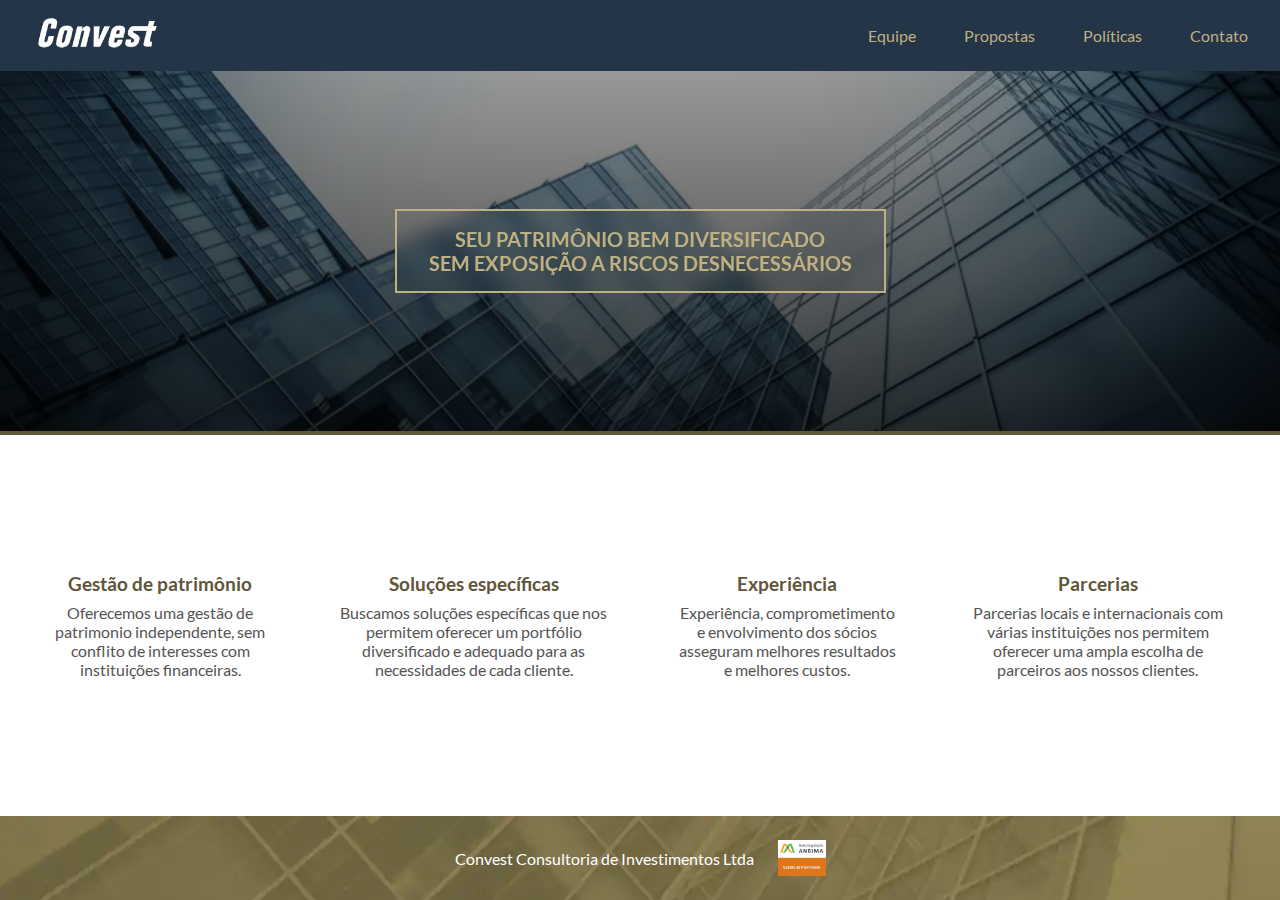
<file: index.html>
<!DOCTYPE html>
<html lang="pt-BR">

<head>
    <meta charset="UTF-8">
    <meta name="viewport" content="width=device-width, initial-scale=1.0">
    <title>Convest - Resultados com Transparência</title>
    <link rel="icon" type="image/x-icon" href="./assets/icone.ico">
    <link rel="stylesheet" href="style.css">
    <link rel="preload" fetchpriority="high" as="image" href="./assets/hero.webp" type="image/webp">
</head>

<body>
    <nav>
        <a href="/"><img class="logo" src="./assets/logo.webp" width="131.4px" height="36px" alt="logo"></a>
        <i><img alt="menu" src="./assets/menu.svg" width="28px" height="32px"/></i>
        <div>
            <a href="/equipe.html">Equipe</a>
            <a href="/propostas.html">Propostas</a>
            <a href="/politicas.html">Políticas</a>
            <a href="/contato.html">Contato</a>
        </div>
    </nav>
    <section id="inicial" class="hero">
        <h1 class="golden-border">
            SEU PATRIMÔNIO BEM DIVERSIFICADO <br /> SEM EXPOSIÇÃO A RISCOS DESNECESSÁRIOS
        </h1>
    </section>
    <main class="inicial">
        <div>
            <h2>Gestão de patrimônio</h2>
            <p>
                Oferecemos uma gestão de patrimonio
                independente, sem conflito de interesses
                com instituições financeiras.
            </p>
        </div>
        <div>
            <h2>Soluções específicas</h2>
            <p>
                Buscamos soluções específicas que nos permitem oferecer um portfólio diversificado e adequado para as
                necessidades de cada cliente.
            </p>
        </div>
        <div>
            <h2>Experiência</h2>
            <p>
                Experiência, comprometimento
                e envolvimento dos sócios
                asseguram melhores resultados
                e melhores custos.
            </p>
        </div>
        <div>
            <h2>Parcerias</h2>
            <p>
                Parcerias locais e internacionais com várias instituições nos permitem oferecer uma ampla escolha de
                parceiros aos nossos clientes.
            </p>
        </div>
    </main>
    <footer>
        <span>Convest Consultoria de Investimentos Ltda</span>
        <img src="./assets/seloanbima.webp" width="48px" height="36px" alt="selo">
    </footer>
</body>
<script src="main.js"></script>
</html>
</file>
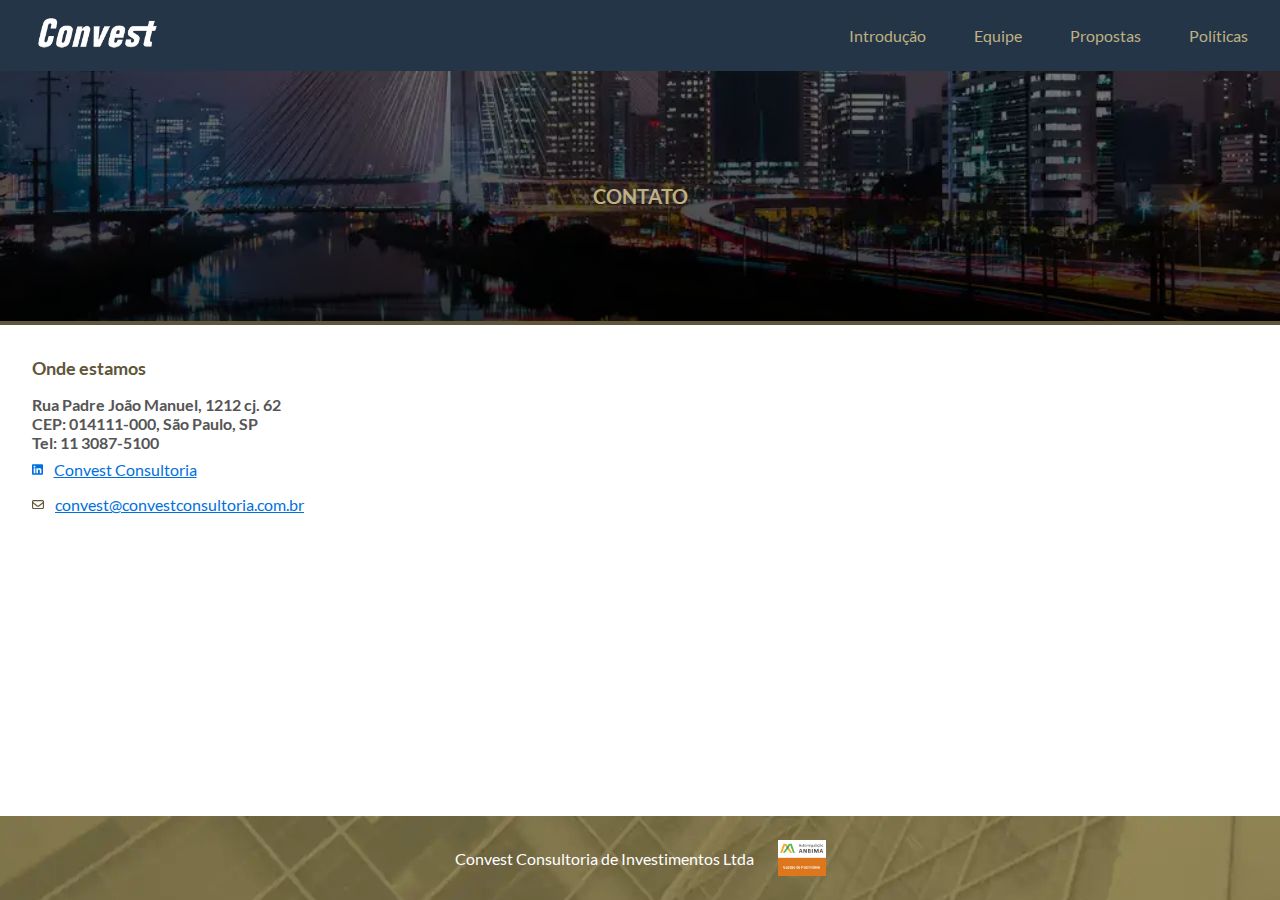
<file: contato.html>
<!DOCTYPE html>
<html lang="pt-BR">

<head>
    <meta charset="UTF-8">
    <meta name="viewport" content="width=device-width, initial-scale=1.0">
    <title>Contato - Convest</title>
    <link rel="icon" type="image/x-icon" href="./assets/icone.ico">
    <link rel="stylesheet" href="style.css">
    <link rel="preload" fetchpriority="high" as="image" href="./assets/contato.webp" type="image/webp">
</head>

<body>
    <nav>
        <a href="/"><img class="logo" src="./assets/logo.webp" width="131.4px" height="36px" alt="logo"></a>
        <i><img alt="menu" src="./assets/menu.svg" width="28px" height="32px"/></i>
        <div>
            <a href="/index.html">Introdução</a>
            <a href="/equipe.html">Equipe</a>
            <a href="/propostas.html">Propostas</a>
            <a href="/politicas.html">Políticas</a>
        </div>
    </nav>
    <section id="contato" class="hero">
        <h1>CONTATO</h1>
    </section>
    <main class="contato">
        <div>
            <h2>Onde estamos</h2>
            <h3>Rua Padre João Manuel, 1212 cj. 62</h3>
            <h3>CEP: 014111-000, São Paulo, SP</h3>
            <h3>Tel: 11 3087-5100</h3>
            <span>
                <i><img alt="menu" src="./assets/linkedin.svg" width="10.5px" height="13px"/></i>
                <a class="links-contato" target="_blank"
                    href="https://www.linkedin.com/company/convest-consultoria/">Convest Consultoria</a>
            </span>
            <span>
                <i><img alt="menu" src="./assets/envelope.svg" width="12px" height="13px"/></i>
                <a class="links-contato"
                    href="mailto:convest@convestconsultoria.com.br">convest@convestconsultoria.com.br</a>
            </span>
        </div>
        <iframe
            title="googleMaps"
            src="https://www.google.com/maps/embed?pb=!1m18!1m12!1m3!1d3657.045786994088!2d-46.67035782466975!3d-23.566798978796122!2m3!1f0!2f0!3f0!3m2!1i1024!2i768!4f13.1!3m3!1m2!1s0x94ce59d6fde8a79f%3A0x7745dd7fc89e793!2sConvest%20Consultoria%20de%20Investimentos!5e0!3m2!1spt-BR!2sbr!4v1723127796037!5m2!1spt-BR!2sbr"
            height="220" style="border:0; width:100%; " allowfullscreen="" loading="lazy"
            referrerpolicy="no-referrer-when-downgrade">
        </iframe>
    </main>
    <footer>
        <span>Convest Consultoria de Investimentos Ltda</span>
        <img src="./assets/seloanbima.webp" width="48px" height="36px" alt="selo">
    </footer>
</body>
<script src="main.js"></script>
</html>
</file>
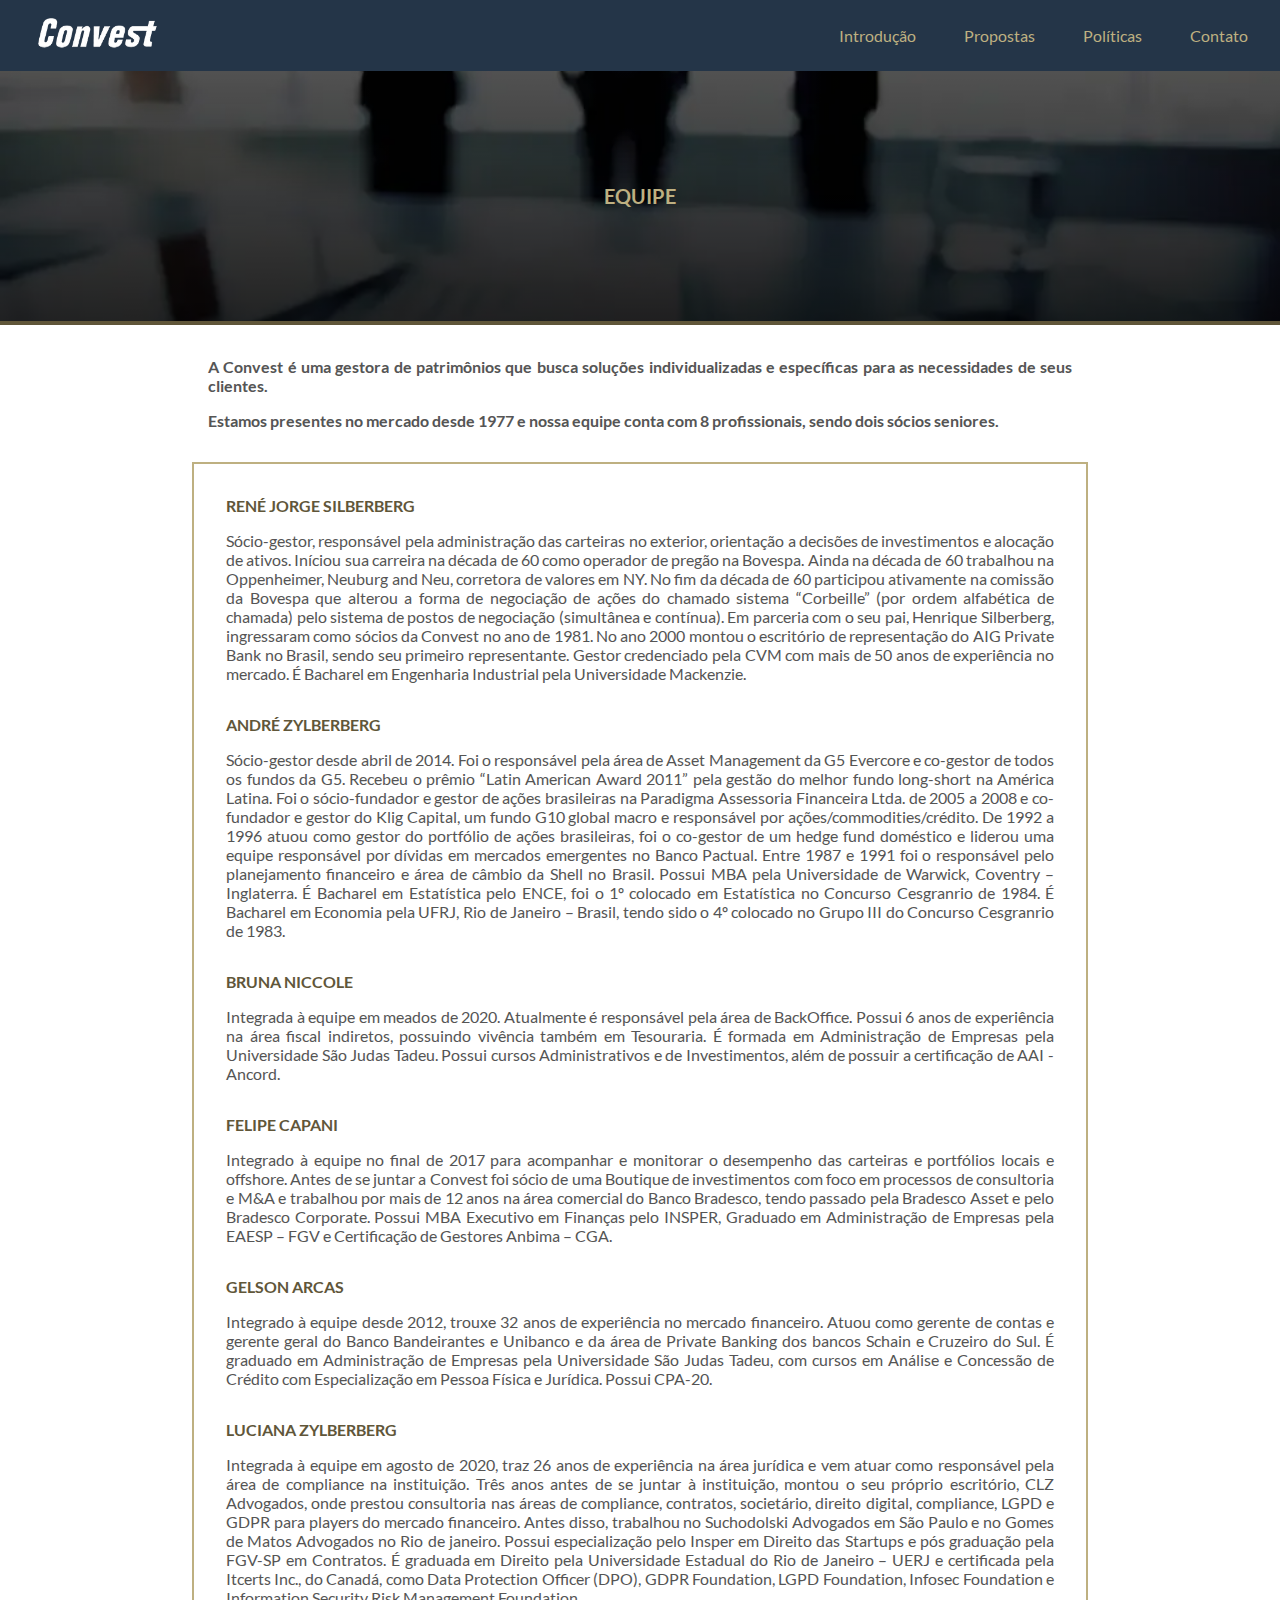
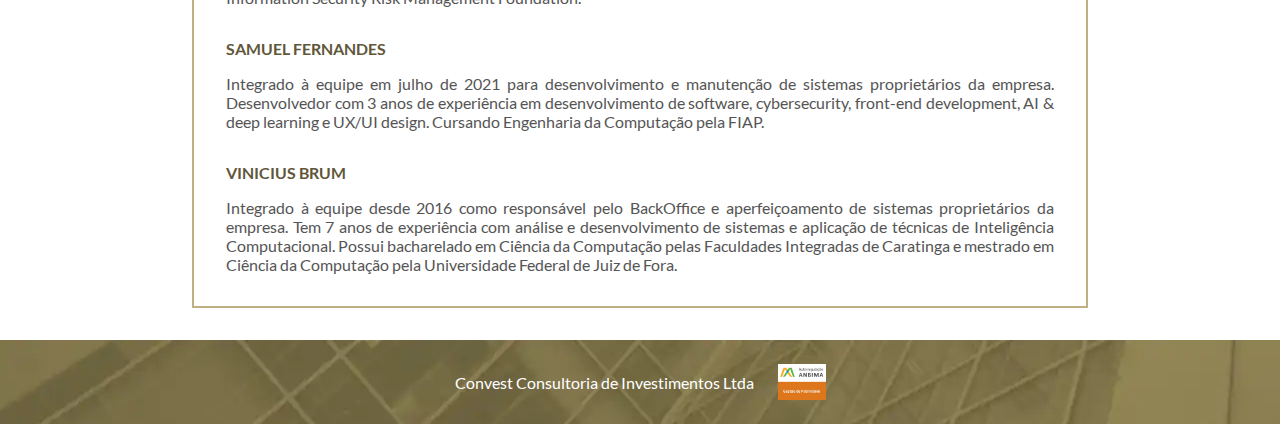
<file: equipe.html>
<!DOCTYPE html>
<html lang="pt-BR">

<head>
    <meta charset="UTF-8">
    <meta name="viewport" content="width=device-width, initial-scale=1.0">
    <title>Equipe - Convest</title>
    <link rel="icon" type="image/x-icon" href="./assets/icone.ico">
    <link rel="stylesheet" href="style.css">
    <link rel="preload" fetchpriority="high" as="image" href="./assets/equipe.webp" type="image/webp">
</head>

<body>
    <nav>
        <a href="/"><img class="logo" src="./assets/logo.webp" width="131.4px" height="36px" alt="logo"></a>
        <i><img alt="menu" src="./assets/menu.svg" width="28px" height="32px"/></i>
        <div>
            <a href="/index.html">Introdução</a>
            <a href="/propostas.html">Propostas</a>
            <a href="/politicas.html">Políticas</a>
            <a href="/contato.html">Contato</a>
        </div>
    </nav>
    <section id="equipe" class="hero">
        <h1>EQUIPE</h1>
    </section>
    <main class="equipe">
        <div class="info">
            <span>
                A Convest é uma gestora de patrimônios que busca soluções
                individualizadas e específicas para as necessidades de seus clientes.
            </span>
            <span>
                Estamos presentes no mercado desde 1977 e nossa equipe conta com 8 profissionais, sendo dois sócios seniores.
            </span>
        </div>
        <div class="equipe golden-border">
            <div>
                <h2>RENÉ JORGE SILBERBERG</h2>
                <p>Sócio-gestor, responsável pela administração das carteiras no exterior, orientação a decisões de
                    investimentos e alocação de ativos. Iníciou sua carreira na década de 60 como operador de pregão
                    na
                    Bovespa. Ainda na década de 60 trabalhou na Oppenheimer, Neuburg and Neu, corretora de valores
                    em
                    NY. No fim da década de 60 participou ativamente na comissão da Bovespa que alterou a forma de
                    negociação de ações do chamado sistema “Corbeille” (por ordem alfabética de chamada) pelo
                    sistema de
                    postos de negociação (simultânea e contínua). Em parceria com o seu pai, Henrique Silberberg,
                    ingressaram como sócios da Convest no ano de 1981. No ano 2000 montou o escritório de
                    representação
                    do AIG Private Bank no Brasil, sendo seu primeiro representante. Gestor credenciado pela CVM com
                    mais de 50 anos de experiência no mercado. É Bacharel em Engenharia Industrial pela Universidade
                    Mackenzie.</p>
            </div>
            <div>
                <h2>ANDRÉ ZYLBERBERG</h2>
                <p>Sócio-gestor desde abril de 2014. Foi o responsável pela área de Asset Management da G5 Evercore
                    e
                    co-gestor de todos os fundos da G5. Recebeu o prêmio “Latin American Award 2011” pela gestão do
                    melhor fundo long-short na América Latina. Foi o sócio-fundador e gestor de ações brasileiras na
                    Paradigma Assessoria Financeira Ltda. de 2005 a 2008 e co-fundador e gestor do Klig Capital, um
                    fundo G10 global macro e responsável por ações/commodities/crédito. De 1992 a 1996 atuou como
                    gestor
                    do portfólio de ações brasileiras, foi o co-gestor de um hedge fund doméstico e liderou uma
                    equipe
                    responsável por dívidas em mercados emergentes no Banco Pactual. Entre 1987 e 1991 foi o
                    responsável
                    pelo planejamento financeiro e área de câmbio da Shell no Brasil. Possui MBA pela Universidade
                    de
                    Warwick, Coventry – Inglaterra. É Bacharel em Estatística pelo ENCE, foi o 1º colocado em
                    Estatística no Concurso Cesgranrio de 1984. É Bacharel em Economia pela UFRJ, Rio de Janeiro –
                    Brasil, tendo sido o 4º colocado no Grupo III do Concurso Cesgranrio de 1983.</p>
            </div>
            <div>
                <h2>BRUNA NICCOLE</h2>
                <p>Integrada à equipe em meados de 2020. Atualmente é responsável pela área de BackOffice. Possui 6
                    anos
                    de experiência na área fiscal indiretos, possuindo vivência também em Tesouraria. É formada em
                    Administração de Empresas pela Universidade São Judas Tadeu. Possui cursos Administrativos e de
                    Investimentos, além de possuir a certificação de AAI - Ancord.</p>
            </div>
            <div>
                <h2>FELIPE CAPANI</h2>
                <p>Integrado à equipe no final de 2017 para acompanhar e monitorar o desempenho das carteiras e
                    portfólios locais e offshore. Antes de se juntar a Convest foi sócio de uma Boutique de
                    investimentos com foco em processos de consultoria e M&A e trabalhou por mais de 12 anos na área
                    comercial do Banco Bradesco, tendo passado pela Bradesco Asset e pelo Bradesco Corporate. Possui
                    MBA
                    Executivo em Finanças pelo INSPER, Graduado em Administração de Empresas pela EAESP – FGV e
                    Certificação de Gestores Anbima – CGA.</p>
            </div>
            <div>
                <h2>GELSON ARCAS</h2>
                <p>Integrado à equipe desde 2012, trouxe 32 anos de experiência no mercado financeiro. Atuou como
                    gerente de contas e gerente geral do Banco Bandeirantes e Unibanco e da área de Private Banking
                    dos
                    bancos Schain e Cruzeiro do Sul. É graduado em Administração de Empresas pela Universidade São
                    Judas
                    Tadeu, com cursos em Análise e Concessão de Crédito com Especialização em Pessoa Física e
                    Jurídica.
                    Possui CPA-20.</p>
            </div>
            <div>
                <h2>LUCIANA ZYLBERBERG</h2>
                <p>Integrada à equipe em agosto de 2020, traz 26 anos de experiência na área jurídica e vem atuar
                    como
                    responsável pela área de compliance na instituição. Três anos antes de se juntar à instituição,
                    montou o seu próprio escritório, CLZ Advogados, onde prestou consultoria nas áreas de
                    compliance,
                    contratos, societário, direito digital, compliance, LGPD e GDPR para players do mercado
                    financeiro.
                    Antes disso, trabalhou no Suchodolski Advogados em São Paulo e no Gomes de Matos Advogados no
                    Rio de
                    janeiro. Possui especialização pelo Insper em Direito das Startups e pós graduação pela FGV-SP
                    em
                    Contratos. É graduada em Direito pela Universidade Estadual do Rio de Janeiro – UERJ e
                    certificada
                    pela Itcerts Inc., do Canadá, como Data Protection Officer (DPO), GDPR Foundation, LGPD
                    Foundation,
                    Infosec Foundation e Information Security Risk Management Foundation.</p>
            </div>
            <div>
                <h2>SAMUEL FERNANDES</h2>
                <p>Integrado à equipe em julho de 2021 para desenvolvimento e manutenção de sistemas proprietários
                    da
                    empresa. Desenvolvedor com 3 anos de experiência em desenvolvimento de software, cybersecurity,
                    front-end development, AI & deep learning e UX/UI design. Cursando Engenharia da Computação pela
                    FIAP.</p>
            </div>
            <div>
                <h2>VINICIUS BRUM</h2>
                <p>Integrado à equipe desde 2016 como responsável pelo BackOffice e aperfeiçoamento de sistemas
                    proprietários da empresa. Tem 7 anos de experiência com análise e desenvolvimento de sistemas e
                    aplicação de técnicas de Inteligência Computacional. Possui bacharelado em Ciência da Computação
                    pelas Faculdades Integradas de Caratinga e mestrado em Ciência da Computação pela Universidade
                    Federal de Juiz de Fora.</p>
            </div>
        </div>
    </main>
    <footer>
        <span>Convest Consultoria de Investimentos Ltda</span>
        <img src="./assets/seloanbima.webp" width="48px" height="36px" alt="selo">
    </footer>
</body>
<script src="main.js"></script>
</html>
</file>
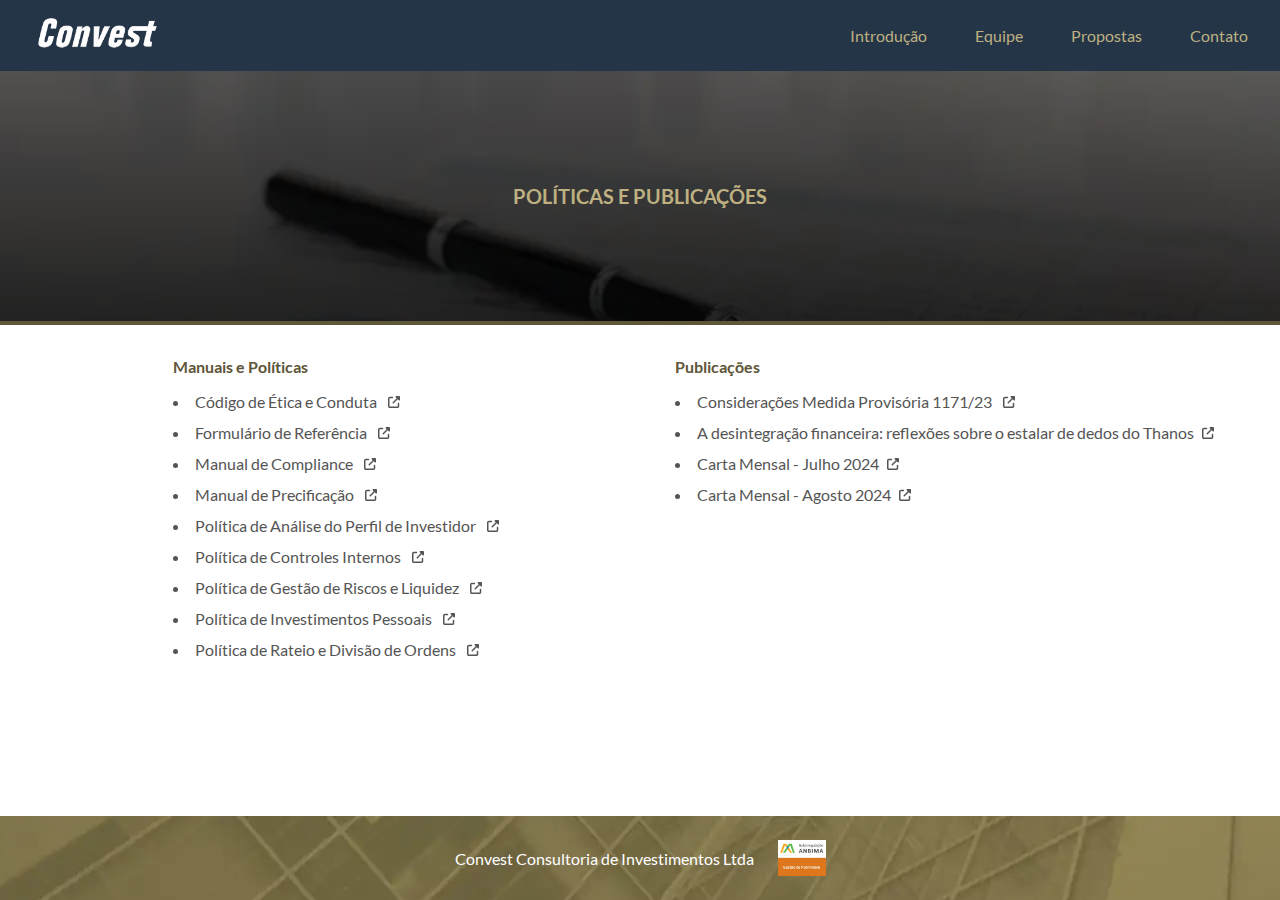
<file: politicas.html>
<!DOCTYPE html>
<html lang="pt-BR">

<head>
    <meta charset="UTF-8">
    <meta name="viewport" content="width=device-width, initial-scale=1.0">
    <title>Políticas e Publicações - Convest</title>
    <link rel="icon" type="image/x-icon" href="./assets/icone.ico">
    <link rel="stylesheet" href="style.css">
    <link rel="preload" fetchpriority="high" as="image" href="./assets/politicas.webp" type="image/webp">
</head>

<body>
    <nav>
        <a href="/"><img class="logo" src="./assets/logo.webp" width="131.4px" height="36px" alt="logo"></a>
        <i><img alt="menu" src="./assets/menu.svg" width="28px" height="32px" /></i>
        <div>
            <a href="/index.html">Introdução</a>
            <a href="/equipe.html">Equipe</a>
            <a href="/propostas.html">Propostas</a>
            <a href="/contato.html">Contato</a>
        </div>
    </nav>
    <section id="politicas" class="hero">
        <h1>POLÍTICAS E PUBLICAÇÕES</h1>
    </section>
    <main class="politicas">
        <div>
            <h2>Manuais e Políticas</h2>
            <ul>
                <li><a target="_blank" href="./assets/materiais/codigo-etica-conduta.pdf">
                        Código de Ética e Conduta <i><img src="./assets/share.svg" alt="Código de Ética e Conduta"
                                width="12px" height="12px"></i></a></li>
                <li><a target="_blank" href="./assets/materiais/formulario-referencia.pdf">
                        Formulário de Referência <i><img src="./assets/share.svg" alt="Formulário de Referência"
                                width="12px" height="12px"></i></a></li>
                <li><a target="_blank" href="./assets/materiais/manual-compliance.pdf">
                        Manual de Compliance <i><img src="./assets/share.svg" alt="Manual de Compliance" width="12px"
                                height="12px"></i></a>
                </li>
                <li><a target="_blank" href="./assets/materiais/manual-aprecamento.pdf">
                        Manual de Precificação <i><img src="./assets/share.svg" alt="Manual de Precificação"
                                width="12px" height="12px"></i></a></li>
                <li><a target="_blank" href="./assets/materiais/politica-analise-perfil-investidor.pdf">
                        Política de Análise do Perfil de Investidor <i><img src="./assets/share.svg"
                                alt="Política de Análise do Perfil de Investidor" width="12px" height="12px"></i></a>
                </li>
                <li><a target="_blank" href="./assets/materiais/politica-controles-internos.pdf">
                        Política de Controles Internos <i><img src="./assets/share.svg"
                                alt="Política de Controles Internos" width="12px" height="12px"></i></a></li>
                <li><a target="_blank" href="./assets/materiais/politica-gestao-riscos-liquidez.pdf">
                        Política de Gestão de Riscos e Liquidez <i><img src="./assets/share.svg"
                                alt="Política de Gestão de Riscos e Liquidez" width="12px" height="12px"></i></a></li>
                <li><a target="_blank" href="./assets/materiais/politica-investimentos-pessoais.pdf">
                        Política de Investimentos Pessoais <i><img src="./assets/share.svg"
                                alt="Política de Investimentos Pessoais" width="12px" height="12px"></i></a></li>
                <li><a target="_blank" href="./assets/materiais/politica-rateio-ordens.pdf">
                        Política de Rateio e Divisão de Ordens <i><img src="./assets/share.svg"
                                alt="Política de Rateio e Divisão de Ordens" width="12px" height="12px"></i></a></li>
            </ul>
        </div>
        <div>
            <h2>Publicações</h2>
            <ul>
                <li><a target="_blank" href="./assets/materiais/consideracoes-medida-provisoria-1171-23.pdf">
                        Considerações Medida Provisória 1171/23 <i><img src="./assets/share.svg"
                                alt="Considerações Medida Provisória 1171/23" width="12px" height="12px"></i></a></li>
                <li><a target="_blank"
                        href="https://www.linkedin.com/pulse/desintegra%C3%A7%C3%A3o-financeira-reflex%C3%B5es-sobre-o-estalar-gyvve/?trackingId=9kbtC2TLGlxhJNnM18yJWQ%3D%3D">A
                        desintegração financeira: reflexões sobre o estalar de dedos do Thanos<i><img
                                src="./assets/share.svg" alt="A
                        desintegração financeira: reflexões sobre o estalar de dedos do Thanos" width="12px"
                                height="12px"></i></a></li>
                <li><a target="_blank"
                        href="https://www.linkedin.com/pulse/carta-mensal-julho-2024-convest-consultoria-mheff/">Carta
                        Mensal - Julho 2024<i><img src="./assets/share.svg" alt="Carta
                        Mensal - Julho 2024" width="12px" height="12px"></i></a>
                </li>
                <li><a target="_blank"
                        href="https://www.linkedin.com/pulse/carta-mensal-agosto-2024-convest-consultoria-sxrif/">Carta
                        Mensal - Agosto 2024<i><img src="./assets/share.svg" alt="Carta
                        Mensal - Agosto 2024" width="12px" height="12px"></i></a>
                </li>
            </ul>
        </div>
    </main>
    <footer>
        <span>Convest Consultoria de Investimentos Ltda</span>
        <img src="./assets/seloanbima.webp" width="48px" height="36px" alt="selo">
    </footer>
</body>
<script src="main.js"></script>
</html>
</file>
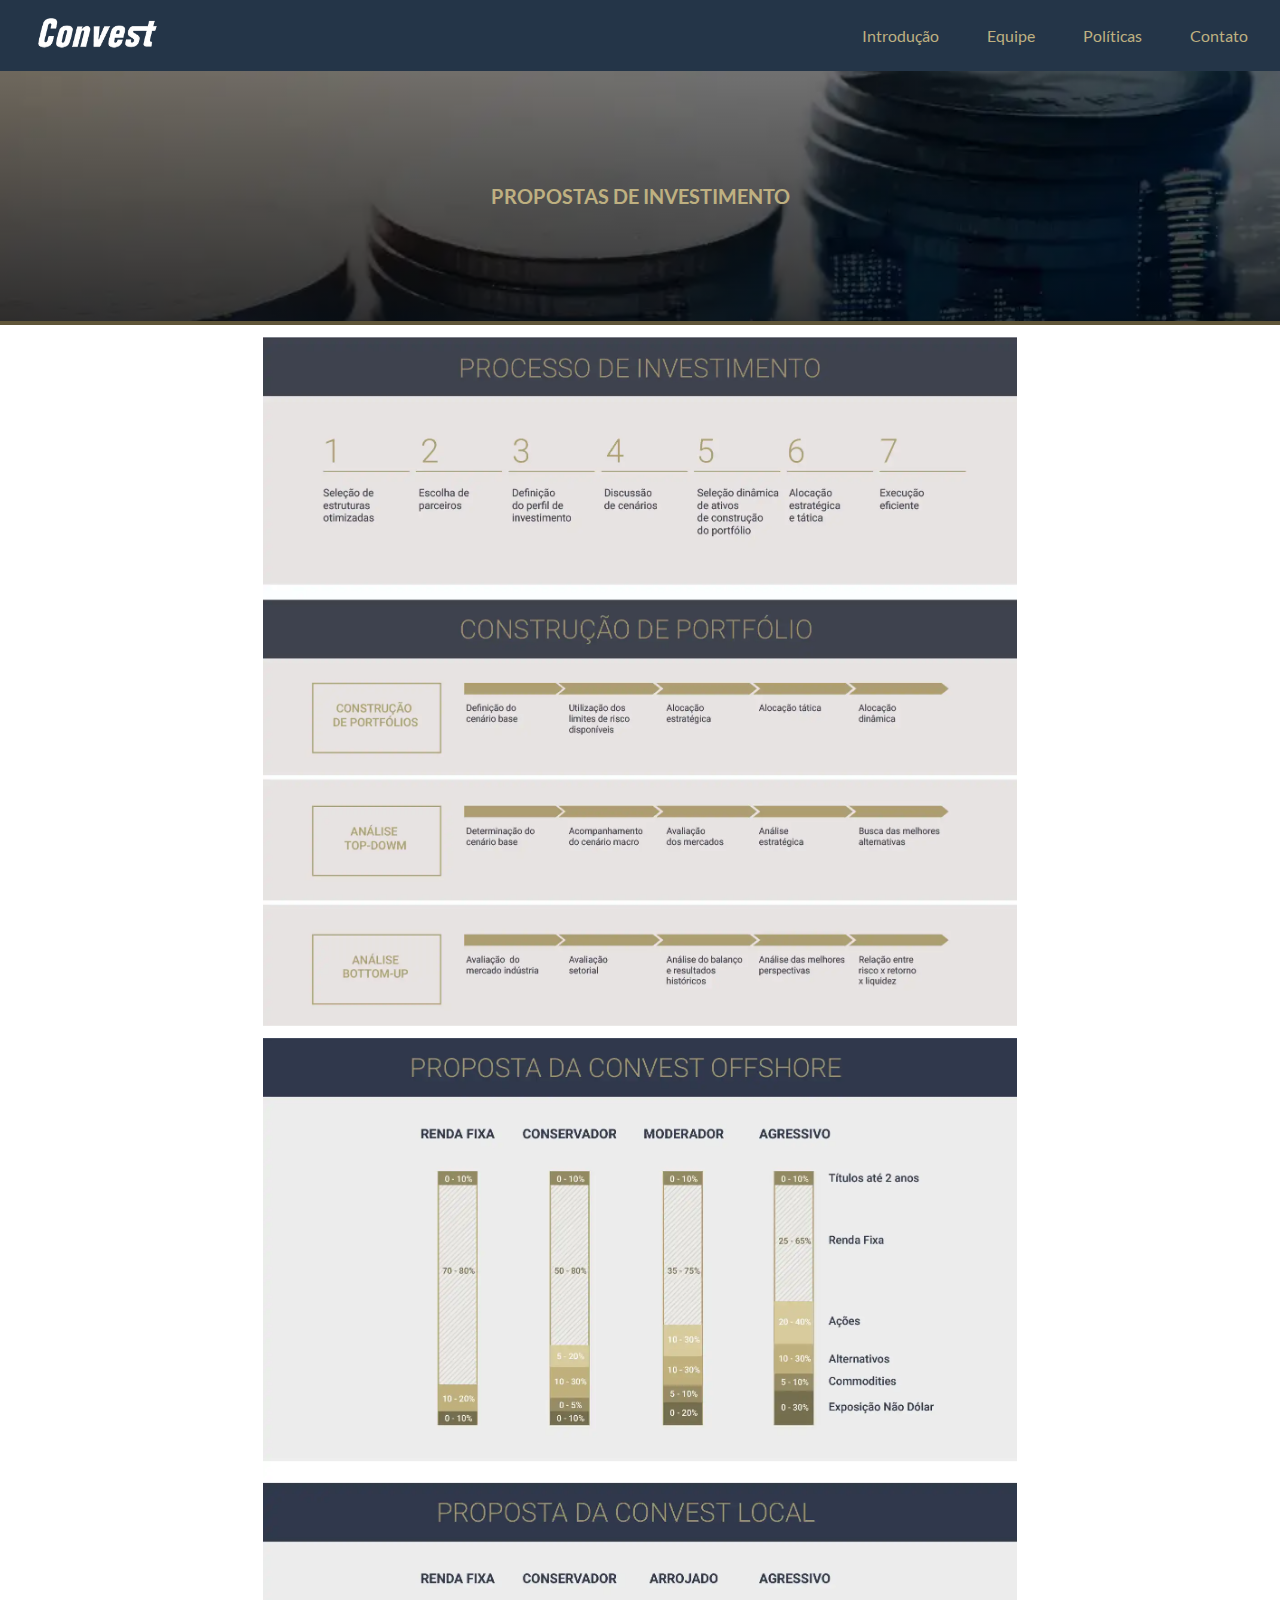
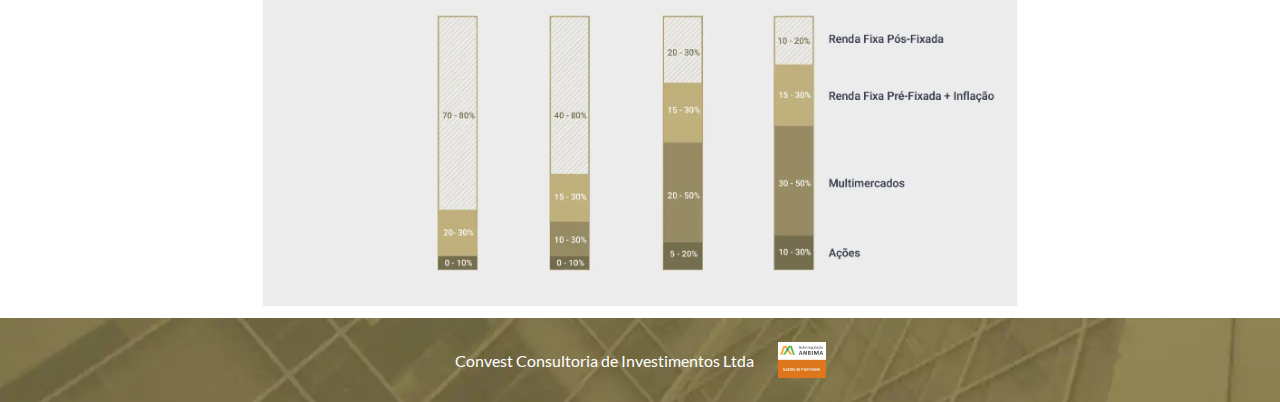
<file: propostas.html>
<!DOCTYPE html>
<html lang="pt-BR">

<head>
    <meta charset="UTF-8">
    <meta name="viewport" content="width=device-width, initial-scale=1.0">
    <title>Nossas Propostas - Convest</title>
    <link rel="icon" type="image/x-icon" href="./assets/icone.ico">
    <link rel="stylesheet" href="style.css">
    <link rel="preload" fetchpriority="high" as="image" href="./assets/propostas.webp" type="image/webp">
    <link rel="preload" fetchpriority="high" as="image" href="./assets/propprocesso.webp" type="image/webp">
    <link rel="preload" fetchpriority="high" as="image" href="./assets/propalocacao.webp" type="image/webp">
</head>

<body>
    <nav>
        <a href="/"><img class="logo" src="./assets/logo.webp" width="131.4px" height="36px" alt="logo"></a>
        <i><img alt="menu" src="./assets/menu.svg" width="28px" height="32px"/></i>
        <div>
            <a href="/index.html">Introdução</a>
            <a href="/equipe.html">Equipe</a>
            <a href="/politicas.html">Políticas</a>
            <a href="/contato.html">Contato</a>
        </div>
    </nav>
    <section id="propostas" class="hero">
        <h1>PROPOSTAS DE INVESTIMENTO</h1>
    </section>
    <main class="propostas">
        <img src="./assets/propprocesso.webp" alt="">
        <img src="./assets/propalocacao.webp" alt="">
    </main>
    <footer>
        <span>Convest Consultoria de Investimentos Ltda</span>
        <img src="./assets/seloanbima.webp" width="48px" height="36px" alt="selo">
    </footer>
</body>
<script src="main.js"></script>
</html>
</file>
<file: style.css>
:root {
    --azul: #0070E0;
    --azul-escuro: #243548;
    --branco: #FFFFFF;
    --cinza: #555555;
    --dourado: #BEB081;
    --dourado-escuro: #605639;

    --border: var(--dourado);
    --footer-txt: var(--branco);
    --links: var(--azul);
    --main-border: var(--dourado-escuro);
    --navbar-bg: var(--azul-escuro);
    --navbar-links: var(--dourado);
    --titulo-princ: var(--dourado);
    --titulo-sec: var(--dourado-escuro);
    --txt-base: var(--cinza);
}

@font-face {
    font-family: 'Lato';
    src: url('./assets/fonts/Lato-Regular.ttf');
    font-weight: 400;
    font-display: swap;
}

@font-face {
    font-family: 'Lato';
    src: url('./assets/fonts/Lato-Black.ttf');
    font-weight: 900;
    font-display: swap;
}

@font-face {
    font-family: 'Lato';
    src: url('./assets/fonts/Lato-Bold.ttf');
    font-weight: 700;
    font-display: swap;
}

@font-face {
    font-family: 'Lato';
    src: url('./assets/fonts/Lato-Light.ttf');
    font-weight: 300;
    font-display: swap;
}

@font-face {
    font-family: 'Lato';
    src: url('./assets/fonts/Lato-Thin.ttf');
    font-weight: 100;
    font-display: swap;
}

* {
    margin: 0;
    padding: 0;
    box-sizing: border-box;
    font-family: "Lato", Verdana, Geneva, Tahoma, sans-serif;
    font-size: 12px;
    color: var(--txt-base);
}

body {
    /*Primeiro min-height serve como fallback para caso os restantes não funcionem*/
    min-height: 100%;
    min-height: 100vh;
    min-height: 100dvh;
    display: flex;
    flex-direction: column;
}

nav {
    padding-block: 1rem;
    background-color: var(--navbar-bg);
    display: flex;
    justify-content: center;
    position: relative;
}


nav i {
    position: absolute;
    right: 32px;
    top: calc(50% - 16px);
}

nav div {
    position: absolute;
    top: 100%;
    width: 100%;
    align-items: center;
    display: flex;
    gap: 1rem;
    flex-direction: column;
    overflow: hidden;
    /* Necessário para menu mobile */
    background-color: var(--navbar-bg);
}

.closed {
    height: 0;
}

nav div a {
    text-decoration: none;
    display: none;
    font-size: medium;
    color: var(--navbar-links);
}

nav div a:last-of-type {
    margin-bottom: 2rem;
}

h1 {
    color: var(--titulo-princ);
    text-align: center;
    font-weight: bold;
    font-size: medium;
}

h2 {
    color: var(--titulo-sec);
    font-size: medium;
    font-weight: bold;
}

.golden-border {
    border: 2px solid var(--border);
    padding: 1rem 2rem;
}

.hero {
    height: 150px;
    background-position: center;
    display: grid;
    place-items: center;
    background-size: cover;
}

section#inicial {
    background-image: linear-gradient(rgba(0, 0, 0, 0.4), rgba(0, 0, 0, 0.8)), url("./assets/hero.webp");
}

section#inicial h1 {
    backdrop-filter: blur(10px);
    -webkit-backdrop-filter: blur(10px);
}

section#equipe {
    background-image: linear-gradient(rgba(0, 0, 0, 0.3), rgba(0, 0, 0, 0.7)), url("./assets/equipe.webp");
}

section#propostas {
    background-image: linear-gradient(rgba(0, 0, 0, 0.3), rgba(0, 0, 0, 0.7)), url("./assets/propostas.webp");
}

section#contato {
    background-image: linear-gradient(rgba(0, 0, 0, 0.3), rgba(0, 0, 0, 0.7)), url("./assets/contato.webp");
}

section#politicas {
    background-image: linear-gradient(rgba(0, 0, 0, 0.3), rgba(0, 0, 0, 0.7)), url("./assets/politicas.webp");
}

main {
    border-top: 4px solid var(--main-border);
    display: flex;
    flex-grow: 1;
    flex-direction: column;
}

main.inicial {
    gap: 2rem;
    padding: 2rem;
}

main.inicial div {
    display: flex;
    align-items: center;
    flex-direction: column;
    text-align: center;
    padding-inline: 1rem;
    gap: 0.5rem;
}

main.equipe {
    padding: 2rem;
    padding-top: 1rem;
    gap: 1rem;
}

main.equipe div.info {
    display: flex;
    flex-direction: column;
    gap: 1rem;
    padding: 1rem;
    text-align: justify;
    font-weight: bold;
}

main.equipe div.equipe {
    display: flex;
    flex-direction: column;
    gap: 2rem;
    padding: 2rem;
    text-align: justify;
}

main.equipe div.equipe h2 {
    margin-bottom: 1rem;
}

main.propostas {
    padding: 0.75rem;
    gap: 0.75rem;
}

main.propostas img {
    width: 100%;
}

main.contato {
    gap: 0.5rem;
    padding: 2rem;
}

main.contato div {
    display: flex;
    flex-direction: column;
    margin-bottom: 1rem;
}

main.contato h2 {
    font-size: large;
    margin-bottom: 1rem;
}

main.contato span {
    margin-block: 0.5rem;
}

main.contato span:first-of-type {
    margin-top: 0.5rem;
}

main.contato span:last-of-type {
    padding-bottom: 0.5rem;
}

main.contato span a {
    color: var(--links);
    margin-left: 0.5rem;
}

main.politicas {
    padding: 2rem;
    display: grid;
}

main.politicas ul {
    padding-block: 1rem 2rem;
    list-style: inside;
}

main.politicas li {
    padding-bottom: 0.75rem;
}

main.politicas a {
    font-size: medium;
    text-decoration: none;
}

main.politicas i {
    margin-left: 0.5rem;
}

footer {
    background-image: url("./assets/footer.webp");
    width: 100%;
    display: flex;
    justify-content: center;
    align-items: center;
    gap: 1.5rem;
    padding: 1.5rem;
}

footer span {
    color: var(--footer-txt);
}

@media (min-width: 1024px) {
    * {
        font-size: medium;
    }

    nav {
        justify-content: space-between;
        padding-inline: 2rem;
    }

    nav i {
        display: none !important;
    }

    nav div {
        display: flex;
        align-items: center;
        gap: 3rem;
        flex-direction: row;
        position: static;
        width: fit-content;
    }

    nav div a {
        display: inline-block;
    }

    nav div a:last-of-type {
        margin-bottom: 0;
    }

    .hero {
        height: 250px;
    }

    h1 {
        font-size: 1.25rem;
    }

    section#inicial {
        height: 40vh;
    }

    main.inicial {
        flex-direction: row;
        flex-grow: 1;
        align-items: center;
    }

    main.inicial h2 {
        font-size: 1.2rem;
    }

    main.equipe {
        padding-inline: 12rem;
    }

    main.propostas {
        align-items: center;
    }

    main.propostas img {
        width: 60%;
    }

    main.politicas {
        grid-template-columns: 1fr 1fr;
        justify-items: center;
    }

    main.contato {
        display: grid;
        grid-template-columns: 0.4fr 1fr;
    }
}
</file>
